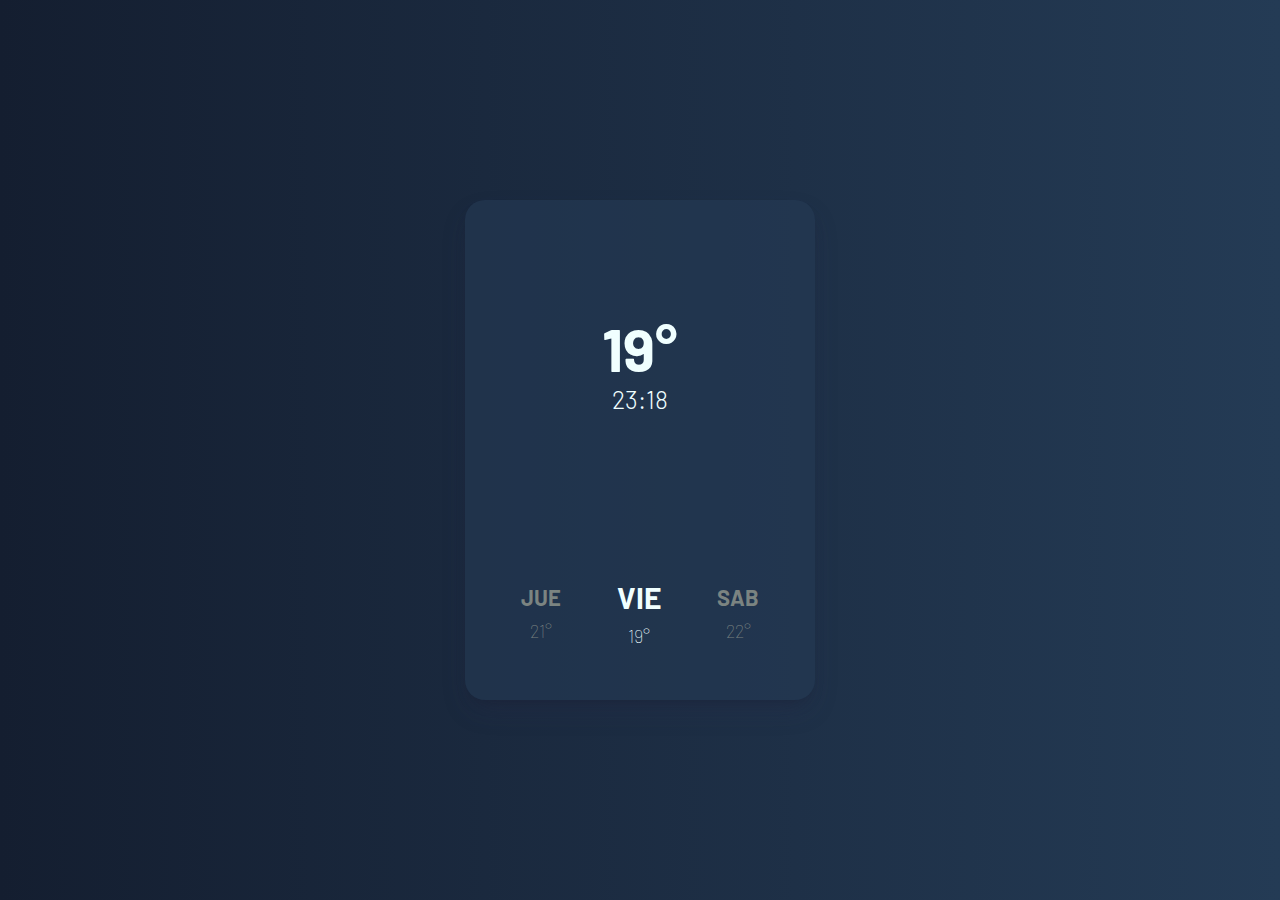
<file: desafioCard/index.html>
<!DOCTYPE html>
<html lang="es">
  <head>
    <meta charset="UTF-8">
    <meta http-equiv="X-UA-Compatible" content="IE=edge">
    <meta name="viewport" content="width=device-width, initial-scale=1.0">
    <title>Card</title>
    <link rel="stylesheet" href="css/styles.css">
  </head>
  <body> 
    <section class="container"> 
      <div class="card"> 
        <header class="card__header"> 
          <h2 class="card__temp">19°</h2>
          <p class="card__hour">23:18</p>
        </header>
        <div class="card__days"> 
          <p class="card__day">jue <span>21°</span></p>
          <p class="card__day card__day--highlight">vie <span>19°</span></p>
          <p class="card__day">sab <span>22°</span></p>
        </div>
      </div>
    </section>
  </body>
</html>
</file>
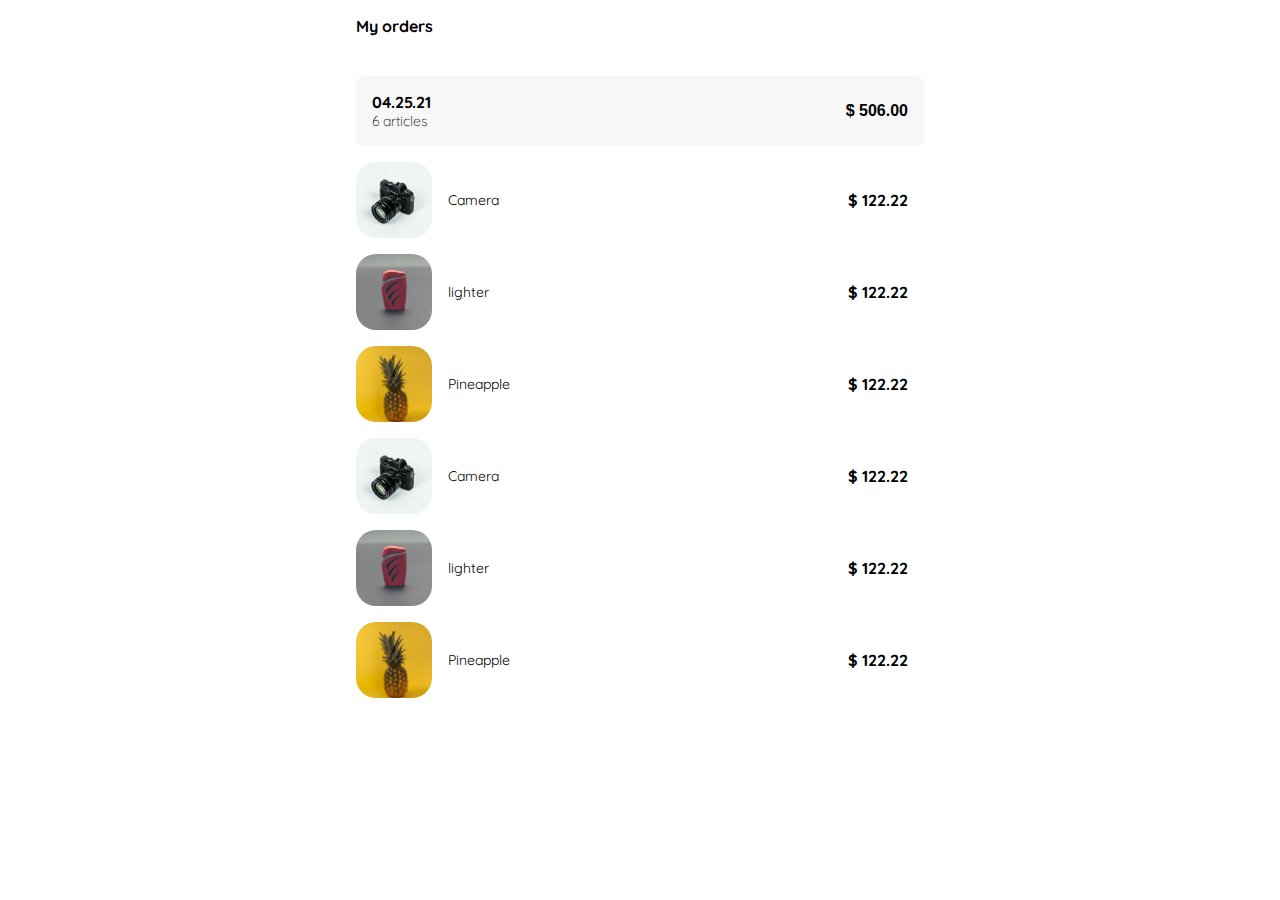
<file: yardSale/my-order.html>
<!DOCTYPE html>
<html lang="es">
  <head>
    <meta charset="UTF-8">
    <meta http-equiv="X-UA-Compatible" content="IE=edge">
    <meta name="viewport" content="width=device-width, initial-scale=1.0">
    <title>Yard Sale</title>
    <link rel="preconnect" href="https://fonts.googleapis.com">
    <link rel="preconnect" href="https://fonts.gstatic.com" crossorigin>
    <link href="https://fonts.googleapis.com/css2?family=Quicksand:wght@300;400;700&amp;display=swap" rel="stylesheet">
    <link rel="stylesheet" href="css/styles.css">
  </head>
  <body>
    <div class="main-container main-container--block"> 
      <main class="my-order">
        <h2 class="my-order__title">My orders</h2>
        <div class="my-order__info">
          <p class="my-order__detail">04.25.21 <span>6 articles</span></p>
          <p class="my-order__price">$ 506.00</p>
        </div>
        <section class="shop-cart">
            <div class="shop-cart__item"><img class="shop-cart__img" src="assets/images/camera.jpg" alt="Product image Camera">
              <p class="shop-cart__product">Camera</p>
              <p class="shop-cart__price">$ 122.22</p>
            </div>
            <div class="shop-cart__item"><img class="shop-cart__img" src="assets/images/lighter.jpg" alt="Product image lighter">
              <p class="shop-cart__product">lighter</p>
              <p class="shop-cart__price">$ 122.22</p>
            </div>
            <div class="shop-cart__item"><img class="shop-cart__img" src="assets/images/pineapple.jpg" alt="Product image Pineapple">
              <p class="shop-cart__product">Pineapple</p>
              <p class="shop-cart__price">$ 122.22</p>
            </div>
            <div class="shop-cart__item"><img class="shop-cart__img" src="assets/images/camera.jpg" alt="Product image Camera">
              <p class="shop-cart__product">Camera</p>
              <p class="shop-cart__price">$ 122.22</p>
            </div>
            <div class="shop-cart__item"><img class="shop-cart__img" src="assets/images/lighter.jpg" alt="Product image lighter">
              <p class="shop-cart__product">lighter</p>
              <p class="shop-cart__price">$ 122.22</p>
            </div>
            <div class="shop-cart__item"><img class="shop-cart__img" src="assets/images/pineapple.jpg" alt="Product image Pineapple">
              <p class="shop-cart__product">Pineapple</p>
              <p class="shop-cart__price">$ 122.22</p>
            </div>
        </section>
      </main>
    </div>
  </body>
</html>
</file>
<file: desafioCard/css/styles.css>
@import url("https://fonts.googleapis.com/css2?family=Barlow:wght@100;300;700&display=swap");
* {
  margin: 0;
  padding: 0;
  box-sizing: border-box;
}

html {
  font-size: 62.5%;
}

body {
  font-size: 1.8rem;
  font-family: "Barlow", sans-serif;
  text-align: center;
  color: azure;
}

.container {
  width: 100vw;
  min-width: 300px;
  height: 100vh;
  min-height: 500px;
  display: flex;
  justify-content: center;
  align-items: center;
  background: linear-gradient(to right, #141e30, #243b55);
}

.card {
  width: 350px;
  height: 500px;
  border-radius: 2rem;
  overflow: hidden;
  background-color: rgba(36, 59, 85, 0.6);
  box-shadow: rgba(50, 50, 93, 0.25) 0px 13px 27px -5px, rgba(0, 0, 0, 0.3) 0px 8px 16px -8px;
}
.card__header {
  width: 100%;
  height: 65%;
  display: flex;
  flex-direction: column;
  justify-content: center;
  align-items: center;
  background-image: url("https://i.ibb.co/w0VXW17/header-img.webp");
  background-position: center;
  background-repeat: no-repeat;
  border-bottom-left-radius: 2rem;
}
.card__temp {
  font-size: 6rem;
  font-weight: 700;
}
.card__hour {
  font-size: 2.5rem;
  font-weight: 300;
}
.card__days {
  height: 35%;
  display: flex;
  justify-content: space-evenly;
  align-items: center;
  text-transform: uppercase;
}
.card__day {
  display: flex;
  flex-direction: column;
  gap: 10px;
  font-size: 2.2rem;
  font-weight: 700;
  color: #7B8481;
}
.card__day span {
  font-size: 1.8rem;
  font-weight: 100;
}
.card__day--highlight {
  font-size: 3rem;
  color: azure;
}

/*# sourceMappingURL=styles.css.map */
</file>
<file: yardSale/css/styles.css>
* {
  margin: 0;
  padding: 0;
  box-sizing: border-box;
}

html {
  font-size: 62.5%;
}

body {
  font-size: 1.6rem;
  font-family: "Quicksand", sans-serif;
}

.main-container {
  width: 100%;
  min-width: 320px;
  height: calc(100vh - 54px);
  display: grid;
  place-items: center;
}
.main-container--block {
  display: block;
  height: auto;
}

.content-logo {
  width: 150px;
  margin-bottom: 48px;
  justify-self: center;
  align-self: flex-end;
}
.content-logo img {
  width: 100%;
}
@media (min-width: 640px) {
  .content-logo {
    display: none;
  }
}

.content-title {
  margin-bottom: 12px;
  font-size: 1.8rem;
  text-align: center;
}

.content-sub-title {
  margin-top: 0;
  margin-bottom: 32px;
  font-size: 1.6rem;
  font-weight: 300;
  text-align: center;
  color: #000000;
}

.labels {
  font-size: 1.4rem;
  font-weight: 700;
  margin-bottom: 4px;
}

.inputs {
  height: 32px;
  padding: 6px;
  margin-bottom: 20px;
  font-size: 1.6rem;
  background-color: #f7f7f7;
  border: none;
  border-radius: 8px;
}

.button {
  width: 100%;
  height: 50px;
  border: none;
  border-radius: 8px;
  font-family: "Quicksand", sans-serif;
  font-size: 1.6rem;
  font-weight: 700;
  color: #ffffff;
  cursor: pointer;
}
.button--primary {
  background-color: #acd9b2;
}
.button--secondary {
  border: 1px solid #acd9b2;
  background-color: #ffffff;
  color: #acd9b2;
}
.button--add-to-cart {
  margin: 28px 0 24px;
  display: flex;
  justify-content: center;
  align-items: center;
  gap: 12px;
}

.link {
  font-size: 1.4rem;
  color: #acd9b2;
  text-decoration: none;
}

.shop-cart {
  width: 100%;
  height: auto;
}
.shop-cart__item {
  width: 100%;
  margin: 16px 0;
  display: grid;
  grid-template-columns: auto 1fr auto auto;
  align-items: center;
  gap: 16px;
}
.shop-cart__img {
  width: 76px;
  height: 76px;
  border-radius: 20px;
  object-fit: cover;
  object-position: center;
}
.shop-cart__product {
  font-size: 1.4rem;
  font-weight: 400;
}
.shop-cart__price {
  font-size: 1.6rem;
  font-weight: 700;
}

.main-header {
  min-width: 320px;
  width: 100%;
  height: 54px;
  padding: 8px 16px;
  border-bottom: 1px solid #c7c7c7;
}
@media (min-width: 640px) {
  .main-header {
    padding: 8px 40px;
  }
}

.navbar {
  height: 100%;
  display: flex;
  justify-content: space-between;
  align-items: center;
}
@media (min-width: 640px) and (min-width: 904px) {
  .navbar__burger-menu {
    display: none;
  }
}
.navbar__left {
  display: flex;
}
.navbar__logo {
  width: 145px;
}
.navbar__menu-list {
  display: none;
}
@media (min-width: 640px) and (min-width: 904px) {
  .navbar__menu-list {
    margin-left: 40px;
    display: flex;
    align-items: center;
    gap: 4px;
    list-style: none;
  }
}
.navbar__menu-link {
  display: inline-block;
  padding: 8px;
  text-decoration: none;
  font-size: 1.6rem;
  color: #c7c7c7;
  border: 1px solid transparent;
  border-radius: 12px;
}
.navbar__menu-link:hover {
  color: #acd9b2;
  border: 1px solid #acd9b2;
}
.navbar__menu-link--primary {
  color: #acd9b2;
  border: 1px solid #acd9b2;
}
.navbar__account-list {
  display: flex;
  align-items: center;
  gap: 24px;
  list-style: none;
}
.navbar__email {
  display: none;
  font-size: 1.4rem;
  font-weight: 300;
}
@media (min-width: 640px) {
  .navbar__email {
    display: block;
  }
}
.navbar__cart {
  display: flex;
  align-items: center;
}
@media (min-width: 640px) {
  .navbar__cart {
    display: block;
  }
}
.navbar__cart img {
  width: 100%;
}

.menu {
  min-height: auto;
  height: 100vh;
  padding: 20px;
  display: flex;
  flex-direction: column;
}
.menu__list {
  list-style: none;
  margin-bottom: 12px;
}
.menu__list--profile {
  margin-top: 12px;
  padding-top: 12px;
  border-top: 1px solid #c7c7c7;
}
.menu__list--signout {
  margin-top: auto;
}
.menu__item {
  display: block;
  padding: 16px 8px;
}
.menu__item--signout {
  padding: 4px 8px;
}
.menu__title {
  font-size: 1.6rem;
  text-transform: uppercase;
}
.menu__link {
  display: block;
  font-size: 1.6rem;
  font-weight: 700;
  text-decoration: none;
  color: #000000;
}
.menu__link--primary {
  font-size: 1.4rem;
  color: #acd9b2;
}
.menu__email {
  font-size: 1.4rem;
}

.menu-desktop {
  width: 150px;
  padding: 0 8px;
  height: auto;
  border: 1px solid #c7c7c7;
  border-radius: 8px;
}
.menu-desktop__list {
  list-style: none;
}
.menu-desktop__item {
  text-align: end;
}
.menu-desktop__link {
  display: block;
  font-size: 1.6rem;
  font-weight: 700;
  text-decoration: none;
  color: #000000;
  padding: 16px 8px;
}
.menu-desktop__link--primary {
  color: #acd9b2;
  border-top: 1px solid #c7c7c7;
}

.cards-container {
  min-width: 320px;
  padding: 8px;
  display: grid;
  place-content: center;
  grid-template-columns: repeat(2, 1fr);
  gap: 20px;
}
@media (min-width: 426px) {
  .cards-container {
    grid-template-columns: repeat(auto-fill, 200px);
  }
}
@media (min-width: 640px) {
  .cards-container {
    grid-template-columns: repeat(auto-fill, 240px);
  }
}

.product-card {
  width: 100%;
}
.product-card__img {
  width: 100%;
  height: 240px;
  border-radius: 16px;
  object-fit: cover;
  object-position: center;
}
.product-card__detail {
  margin-top: 4px;
  display: flex;
  justify-content: space-between;
}
.product-card__info {
  margin-top: 4px;
}
.product-card__price {
  font-family: "Roboto", sans-serif;
  font-weight: 700;
  font-size: 1.6rem;
}
.product-card__product-name {
  font-weight: 300;
  font-size: 1.6rem;
}

.new-pass {
  width: 100%;
  max-width: 400px;
  padding: 16px;
  display: grid;
  justify-items: center;
  grid-template-rows: auto 1fr auto;
}
.new-pass__form {
  width: 100%;
  display: flex;
  flex-direction: column;
}

.email-sent {
  width: 100%;
  max-width: 400px;
  height: 100%;
  padding: 16px;
  display: grid;
  justify-items: center;
}
@media (min-width: 640px) {
  .email-sent {
    height: auto;
  }
}
.email-sent__icon {
  width: 132px;
  height: 132px;
  margin-bottom: 36px;
  display: flex;
  justify-content: center;
  border-radius: 50%;
  background-color: #f7f7f7;
}
.email-sent__icon img {
  width: 60%;
}
.email-sent__paragraph {
  margin-top: 12px;
  font-size: 1.4rem;
}

.login {
  width: 100%;
  max-width: 400px;
  height: 100%;
  padding: 16px;
  display: grid;
  justify-items: center;
}
.login__form {
  width: 100%;
  display: flex;
  flex-direction: column;
  align-self: flex-end;
}

.link--login {
  text-align: center;
  margin-bottom: 52px;
}

.button--sign-up {
  align-self: flex-end;
}
@media (min-width: 640px) {
  .button--sign-up {
    align-self: flex-start;
  }
}

.account {
  width: 100%;
  max-width: 400px;
  height: 100%;
  padding: 16px;
  display: grid;
  justify-items: center;
}
@media (min-width: 640px) {
  .account {
    height: auto;
  }
}
.account__form {
  width: 100%;
  display: flex;
  flex-direction: column;
}
.account__value {
  height: 32px;
  margin-bottom: 20px;
  font-size: 1.6rem;
  font-weight: 300;
}

.content-title--account {
  margin-bottom: 40px;
  justify-self: start;
  align-self: flex-end;
}

.button--account {
  align-self: flex-end;
}
@media (min-width: 640px) {
  .button--account {
    align-self: flex-start;
  }
}

.my-order {
  min-width: 320px;
  width: 60%;
  max-width: 600px;
  margin: 0 auto;
  padding: 16px;
}
.my-order__title {
  margin-bottom: 40px;
  font-size: 1.6rem;
  font-weight: 700;
}
.my-order__info {
  padding: 16px;
  display: grid;
  grid-template-columns: auto 1fr;
  align-items: center;
  gap: 16px;
  border-radius: 8px;
  background-color: #f7f7f7;
}
.my-order__detail {
  display: flex;
  flex-direction: column;
  font-size: 1.6rem;
  font-weight: 700;
}
.my-order__detail span {
  font-size: 1.4rem;
  font-weight: 300;
}
.my-order__price {
  font-family: "Roboto", sans-serif;
  font-size: 1.6rem;
  font-weight: 700;
  text-align: end;
}

.orders {
  min-width: 320px;
  width: 60%;
  max-width: 600px;
  margin: 0 auto;
  padding: 16px;
}
.orders__title {
  font-size: 1.6rem;
  font-weight: 700;
}
.orders__item {
  width: 100%;
  margin: 16px 0;
  display: grid;
  grid-template-columns: auto 1fr auto;
  align-items: center;
  gap: 16px;
}
.orders__detail {
  display: flex;
  flex-direction: column;
}
.orders__date {
  font-size: 1.6rem;
  font-weight: 700;
}
.orders__total {
  font-size: 1.4rem;
  font-weight: 300;
}
.orders__price {
  font-family: "Roboto", sans-serif;
  font-size: 1.6rem;
  font-weight: 700;
  text-align: end;
}
.orders__icon {
  cursor: pointer;
}

.product-detail {
  position: relative;
  min-width: 320px;
  width: 100%;
  max-width: 425px;
  background-color: #ffffff;
}
@media (min-width: 426px) {
  .product-detail {
    position: absolute;
    right: 0;
    width: 384px;
  }
}
.product-detail__close-icon {
  position: absolute;
  top: 12px;
  left: 12px;
  width: 40px;
  height: 40px;
  padding: 12px;
  cursor: pointer;
  border-radius: 50%;
  background-color: #ffffff;
  box-shadow: rgba(99, 99, 99, 0.1) 0px 2px 8px 0px;
}
.product-detail__close-icon img {
  width: 100%;
}
.product-detail__product-img {
  width: 100%;
  height: 370px;
  object-fit: cover;
  object-position: center;
  border-radius: 0 0 20px 20px;
}
.product-detail__info {
  margin: 32px 18px 16px;
}
.product-detail__price {
  margin-bottom: 4px;
  font-family: "Roboto", sans-serif;
  font-size: 1.8rem;
  font-weight: 700;
}
.product-detail__product {
  font-size: 1.8rem;
  font-weight: 300;
  margin-bottom: 20px;
}
.product-detail__description {
  font-size: 1.6rem;
  font-weight: 300;
}

.shopping-cart {
  position: relative;
  min-width: 320px;
  width: 100%;
  max-width: 425px;
  padding: 16px;
  background-color: #ffffff;
}
@media (min-width: 426px) {
  .shopping-cart {
    position: absolute;
    right: 0;
    width: 384px;
  }
}
.shopping-cart__header {
  display: flex;
  gap: 16px;
}
.shopping-cart__header img {
  transform: rotate(180deg);
  cursor: pointer;
}
.shopping-cart__title {
  font-size: 1.6rem;
  font-weight: 700;
}
.shopping-cart__info {
  height: 76px;
  display: flex;
  margin: 40px 0 16px;
  padding: 0 16px;
  justify-content: space-between;
  align-items: center;
  border-radius: 8px;
  background-color: #f7f7f7;
}
.shopping-cart__detail {
  font-size: 1.4rem;
  font-weight: 700;
}
.shopping-cart__price {
  font-family: "Roboto", sans-serif;
  font-size: 1.6rem;
  font-weight: 700;
}

/*# sourceMappingURL=styles.css.map */
</file>
